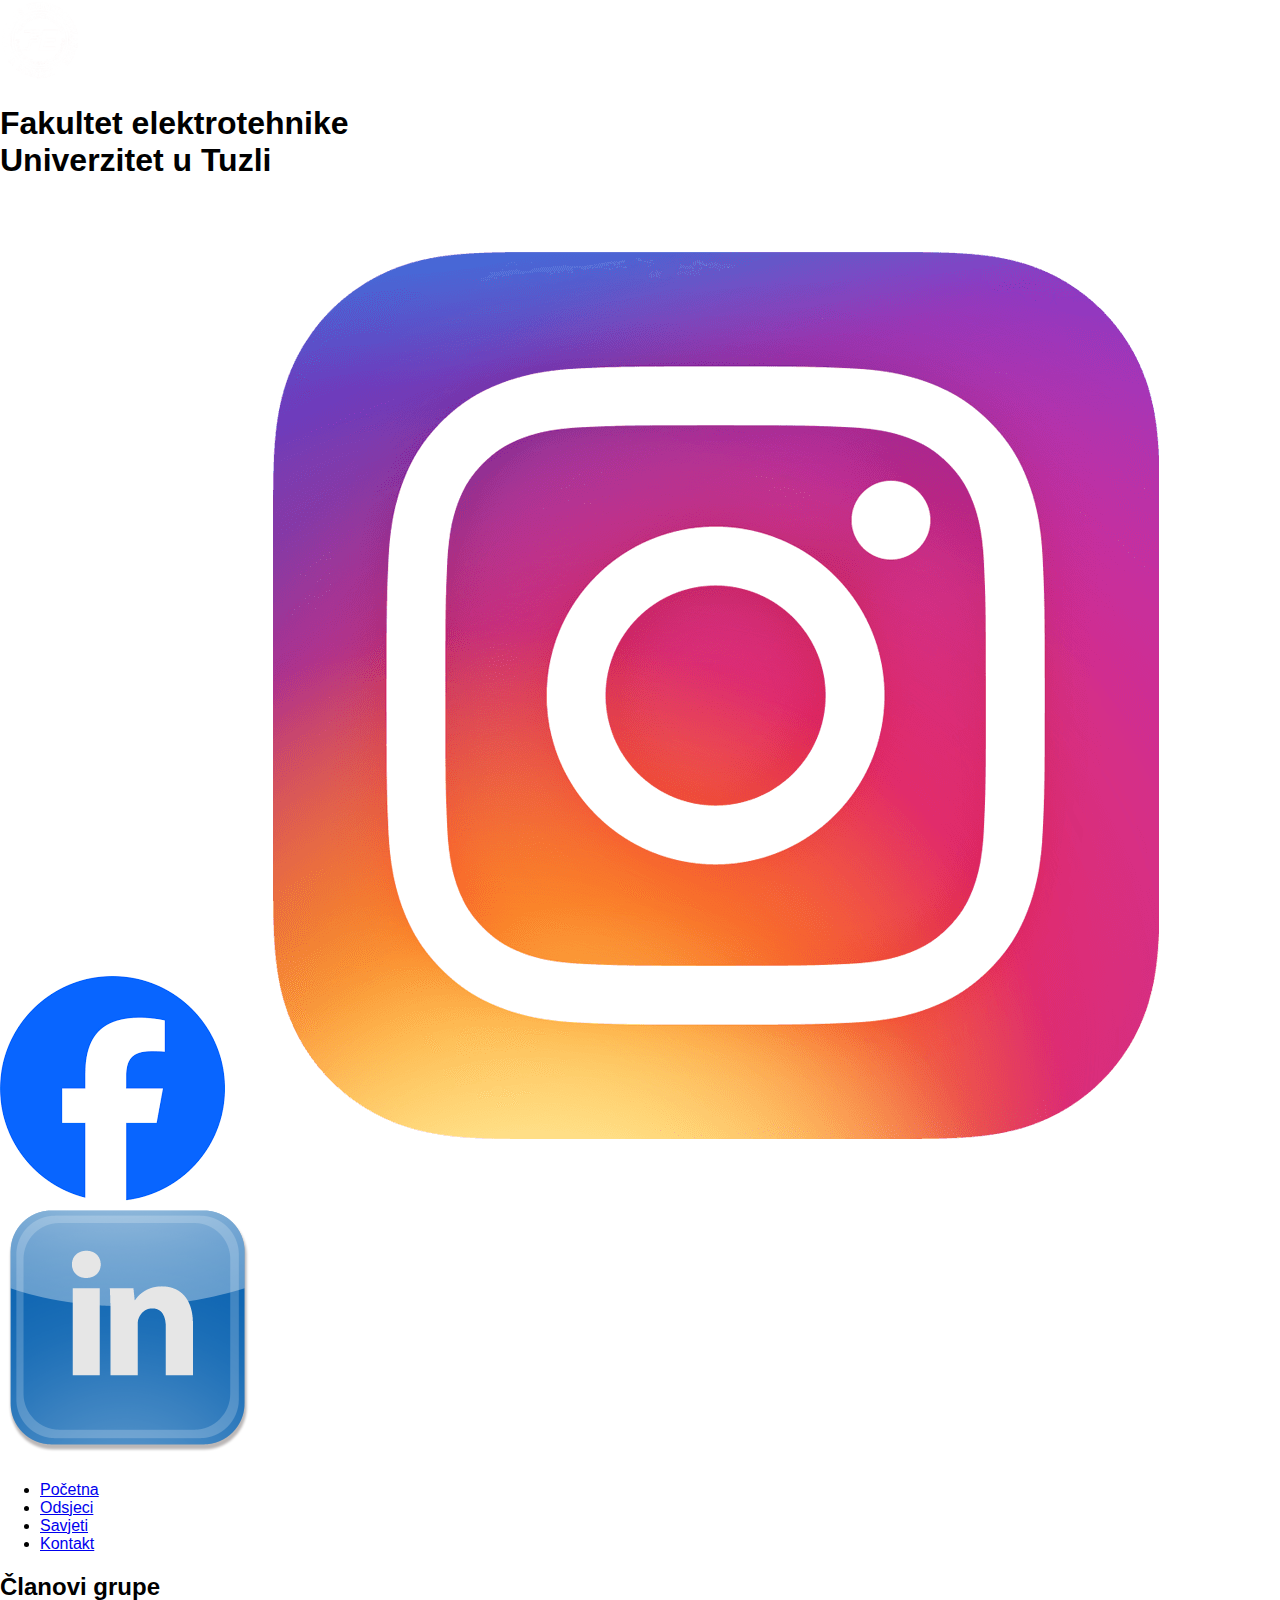
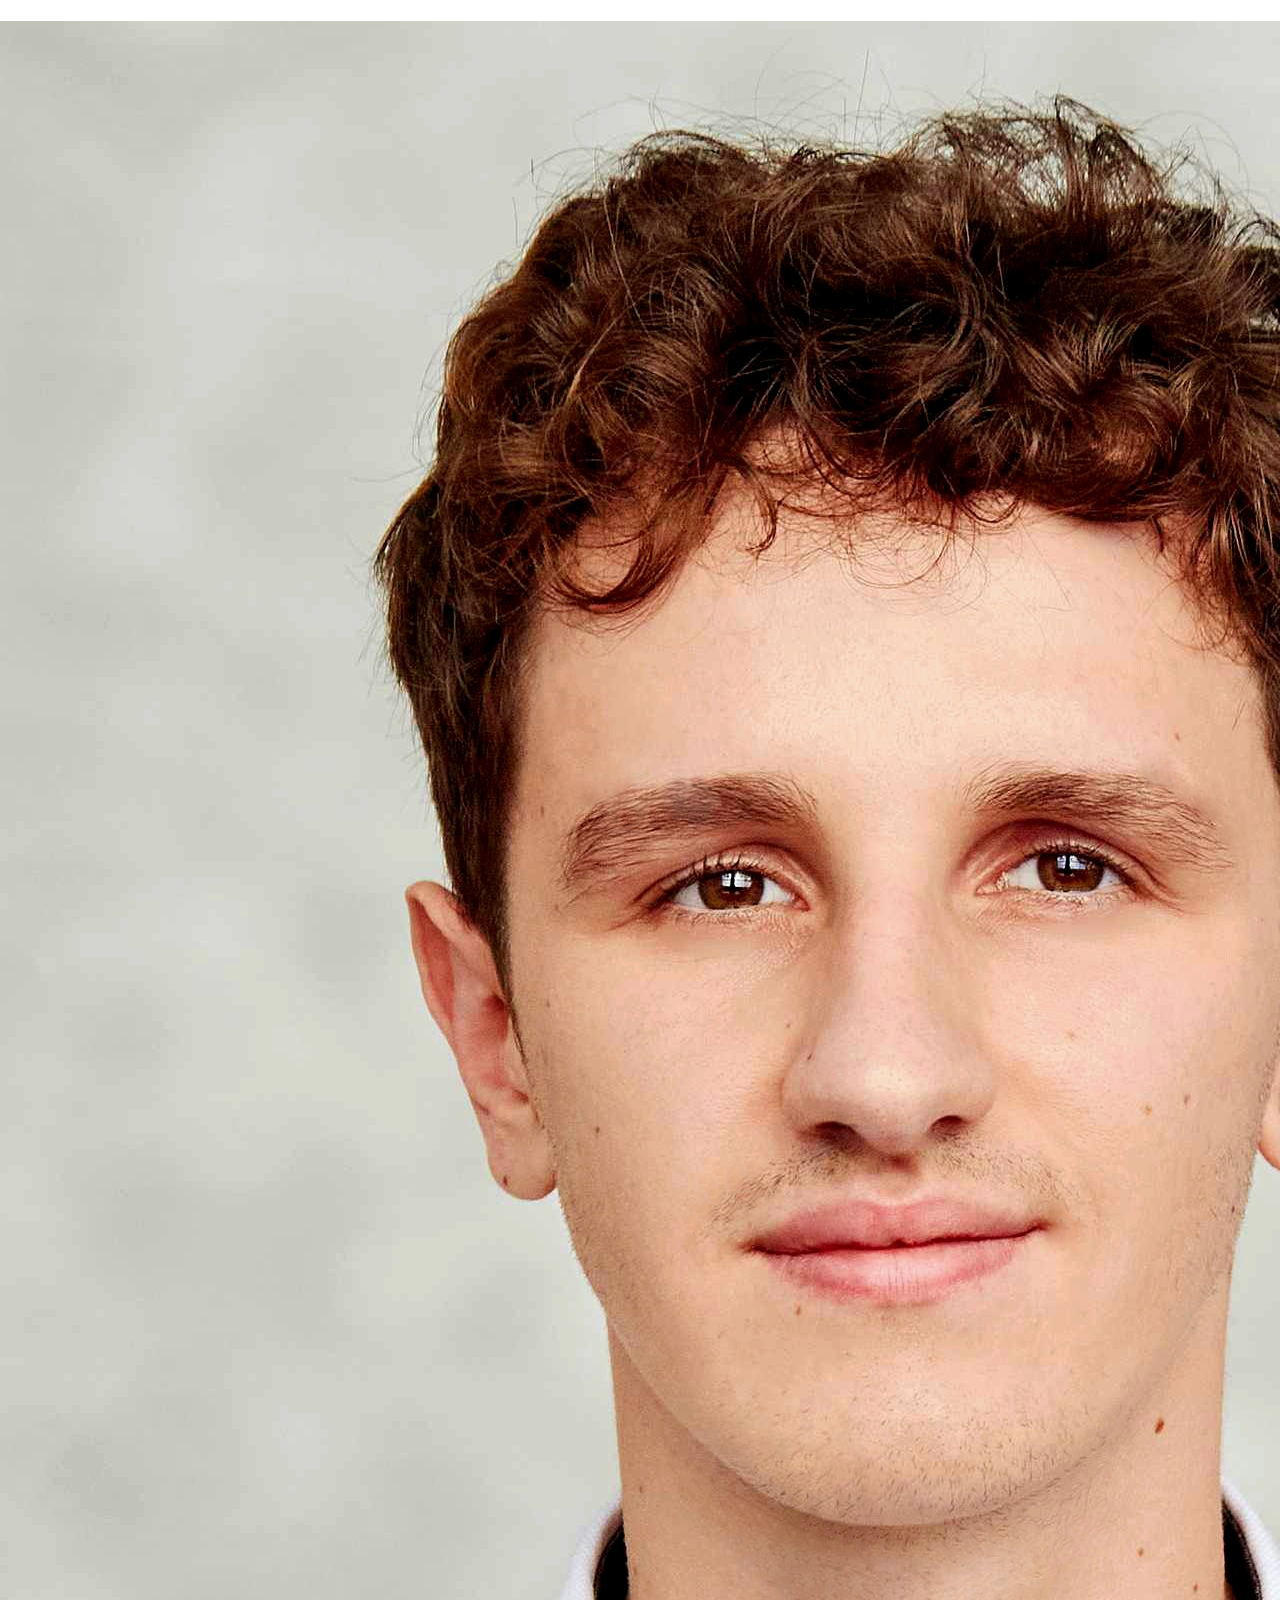
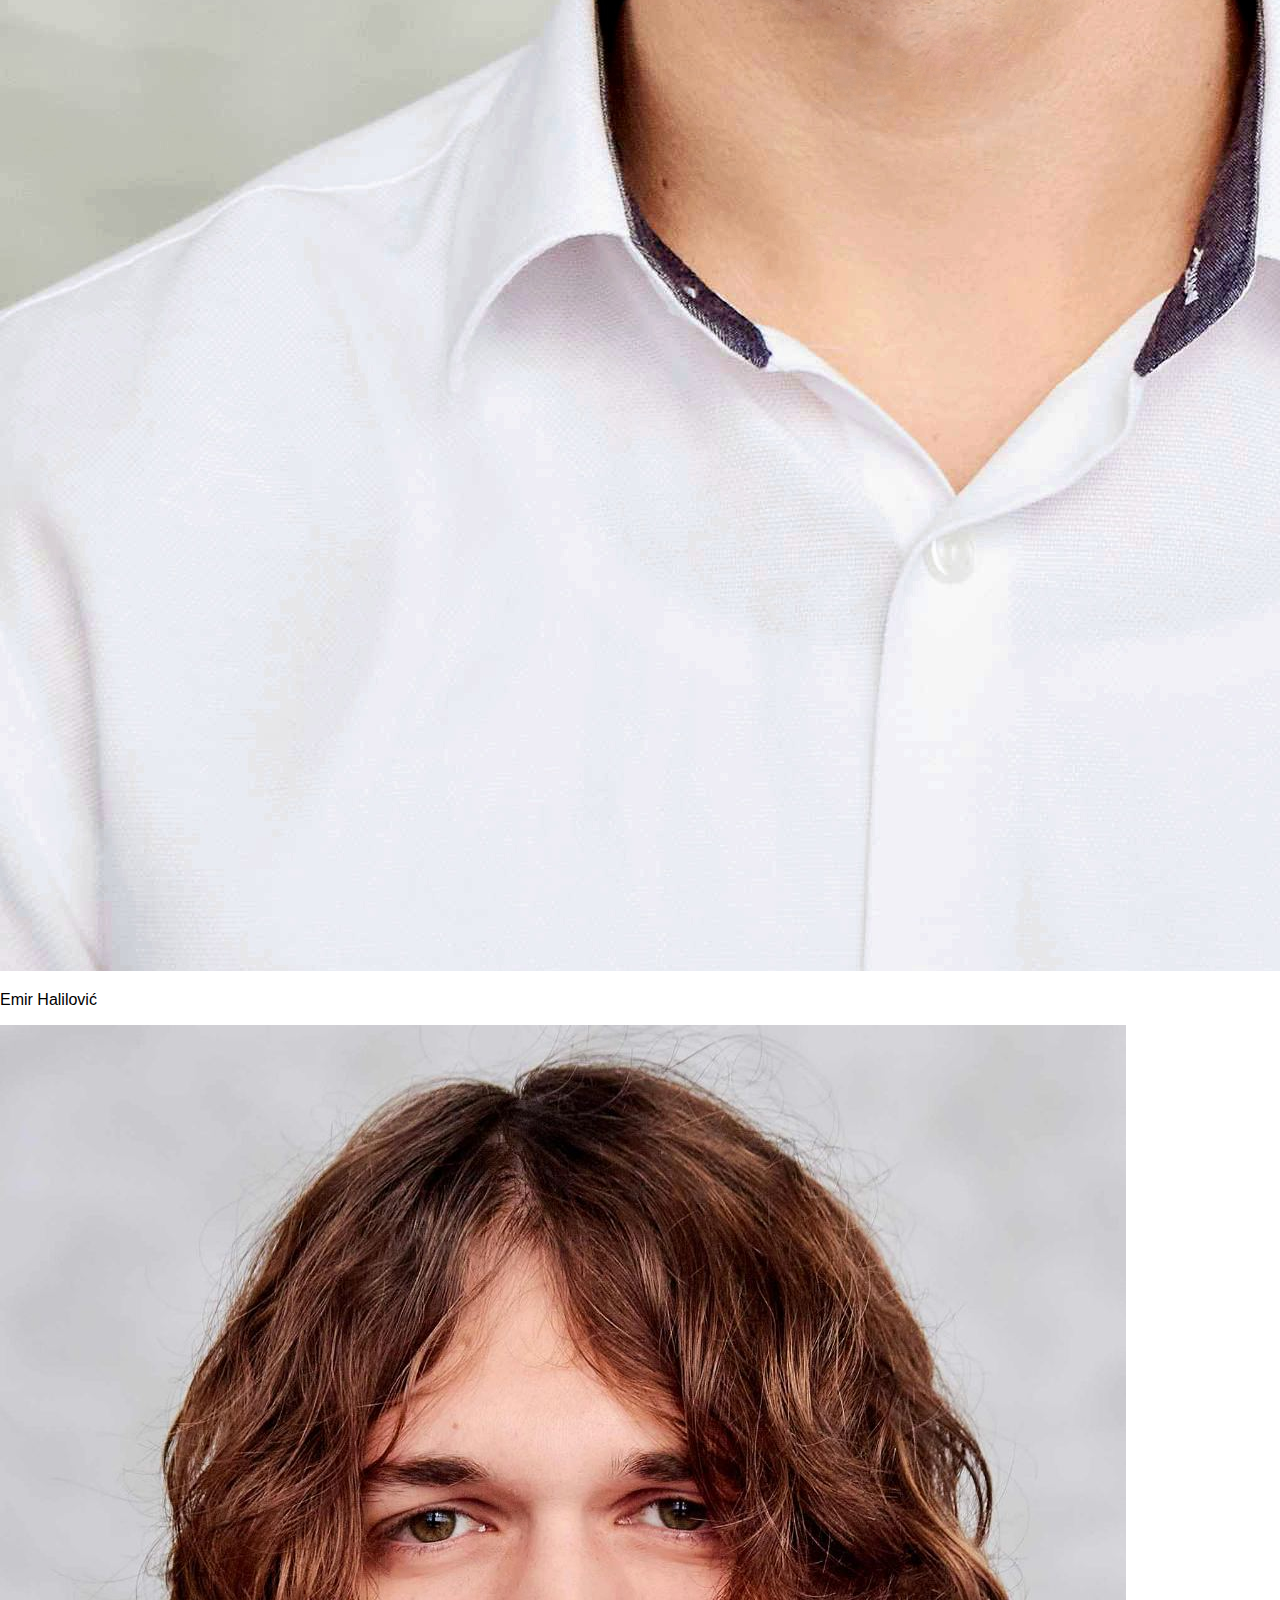
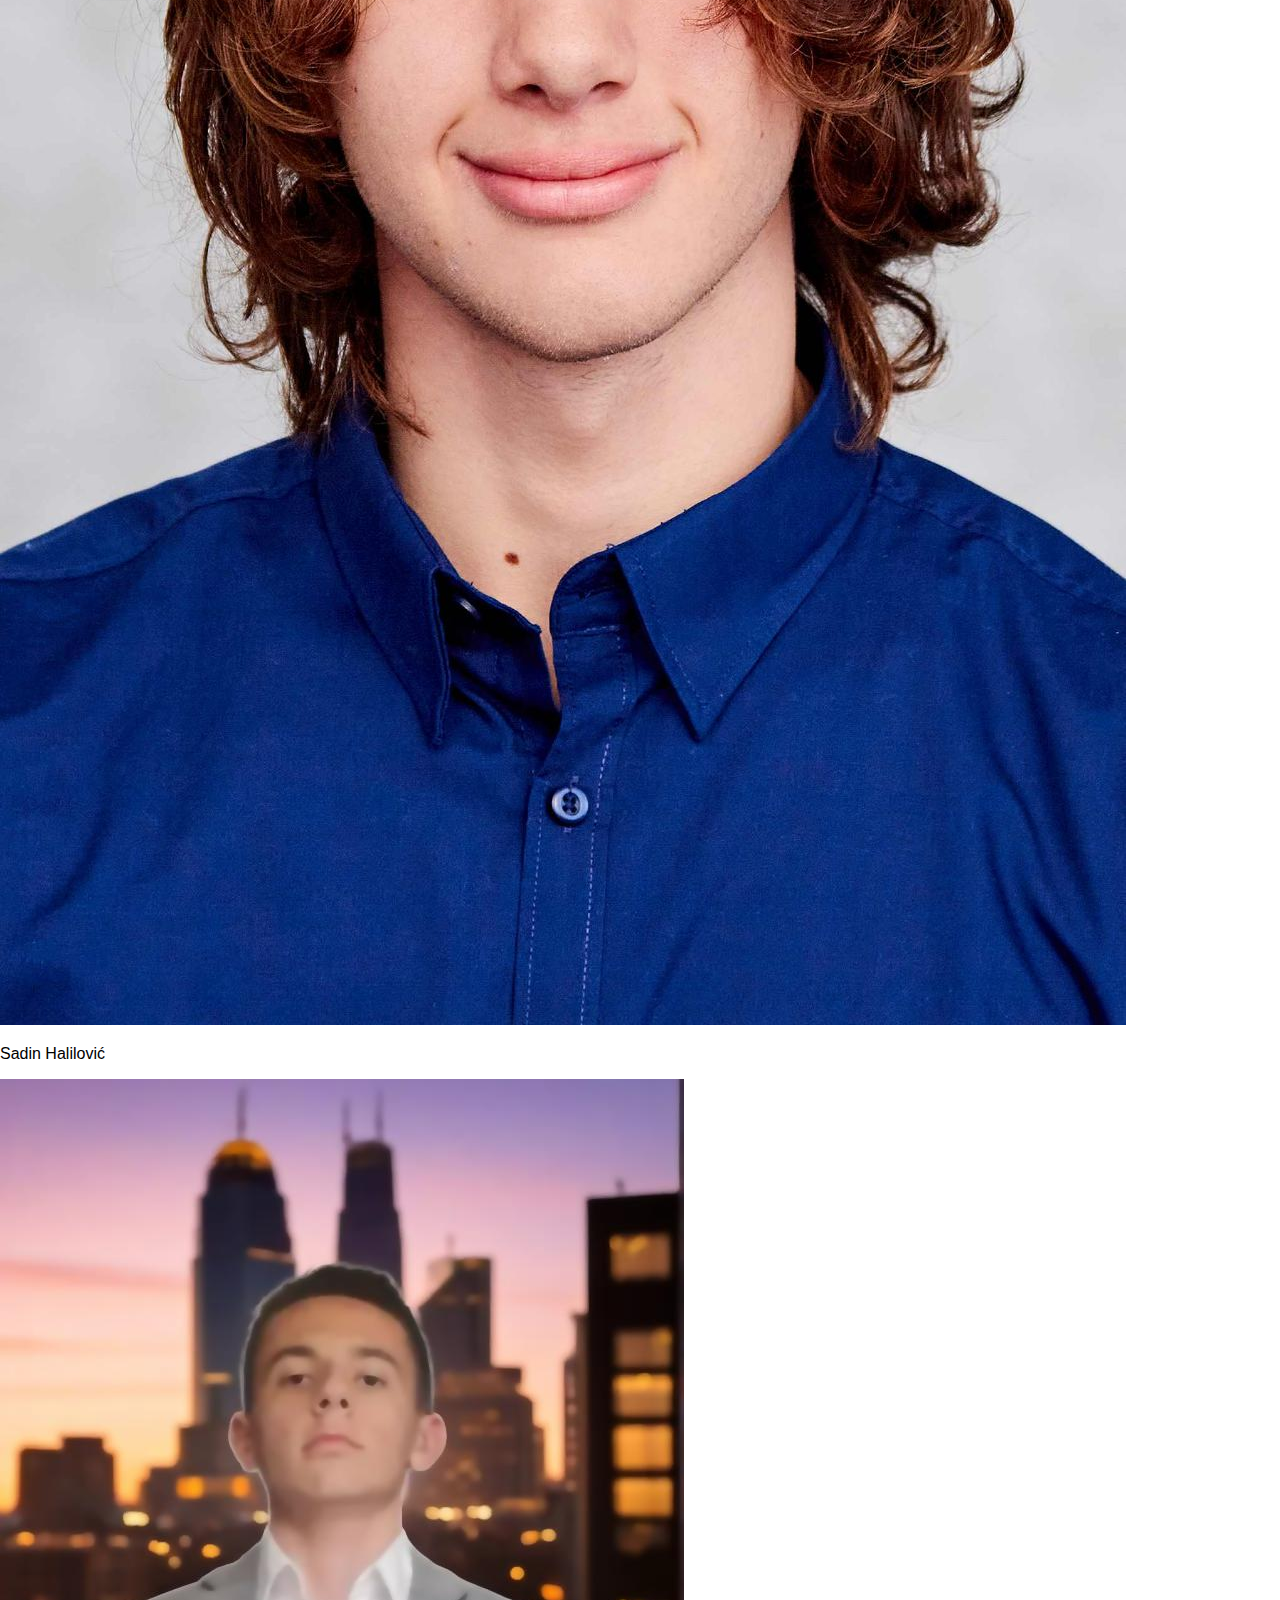
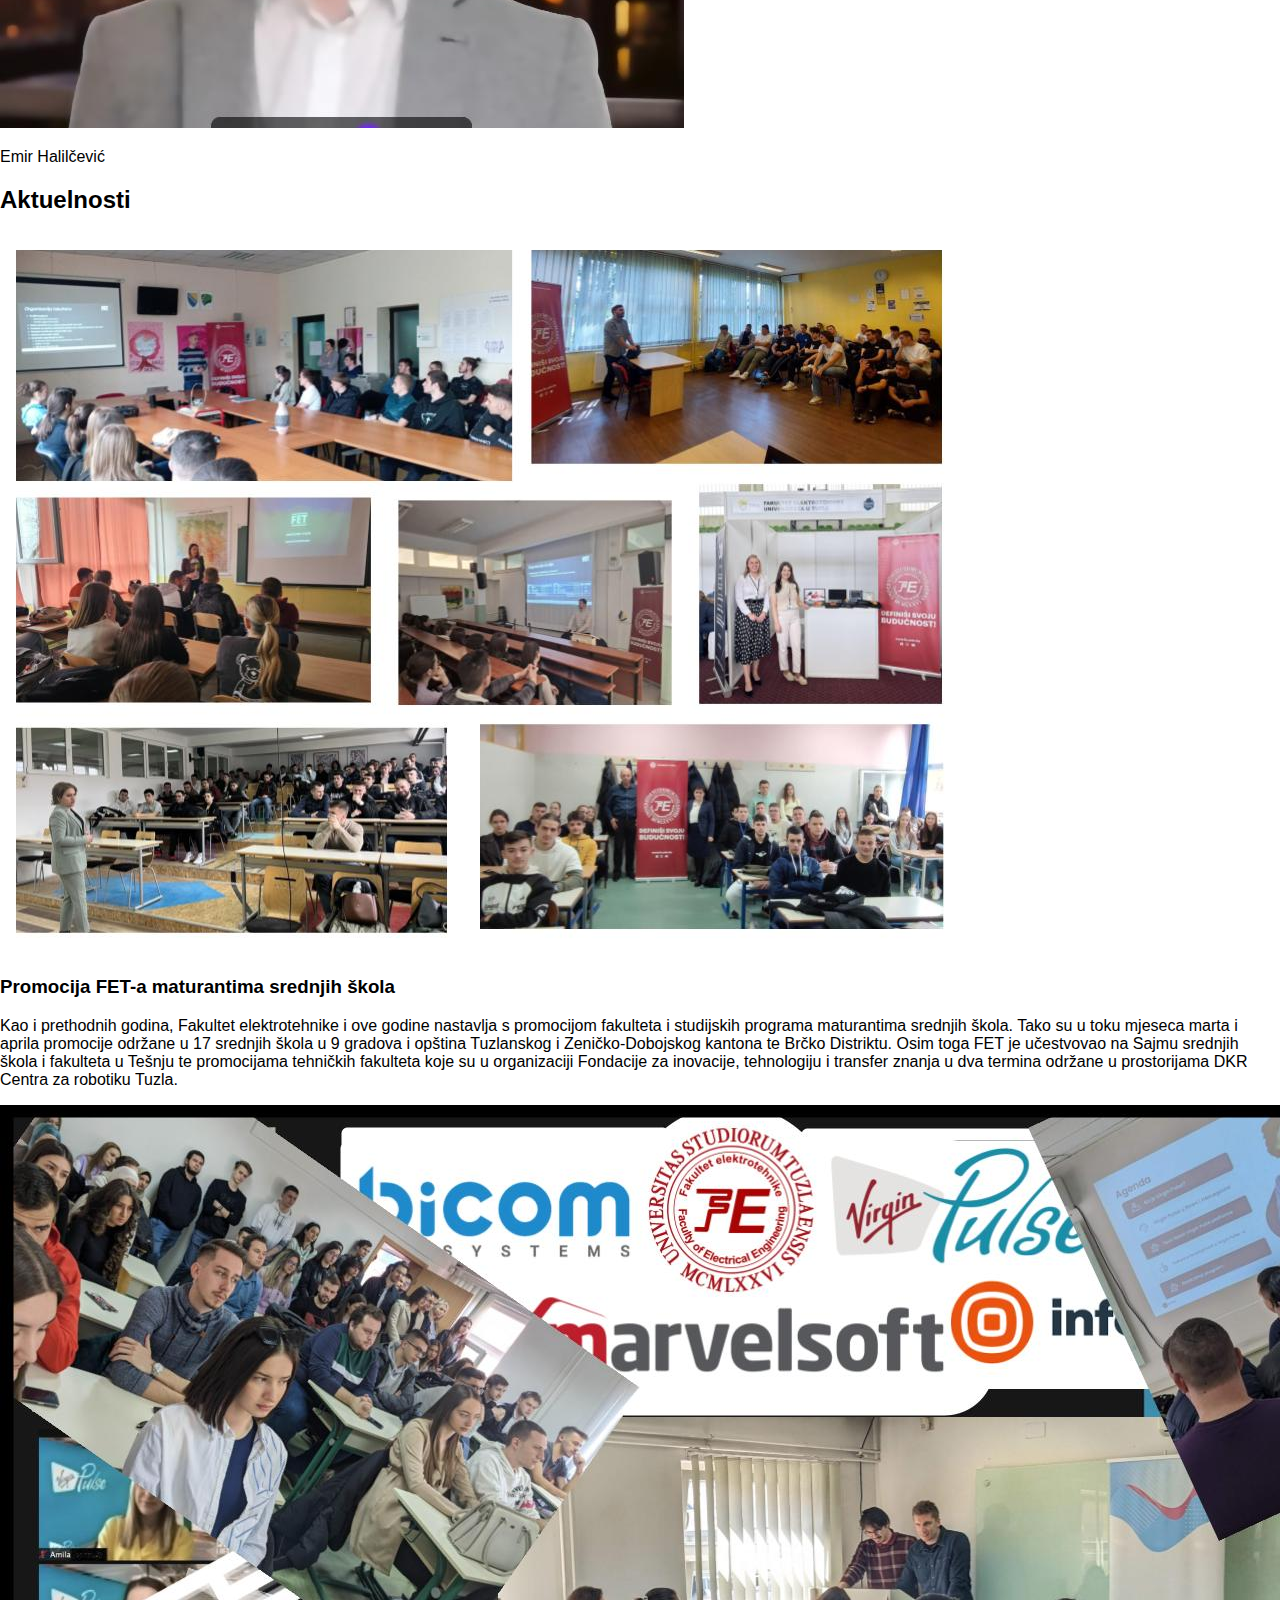
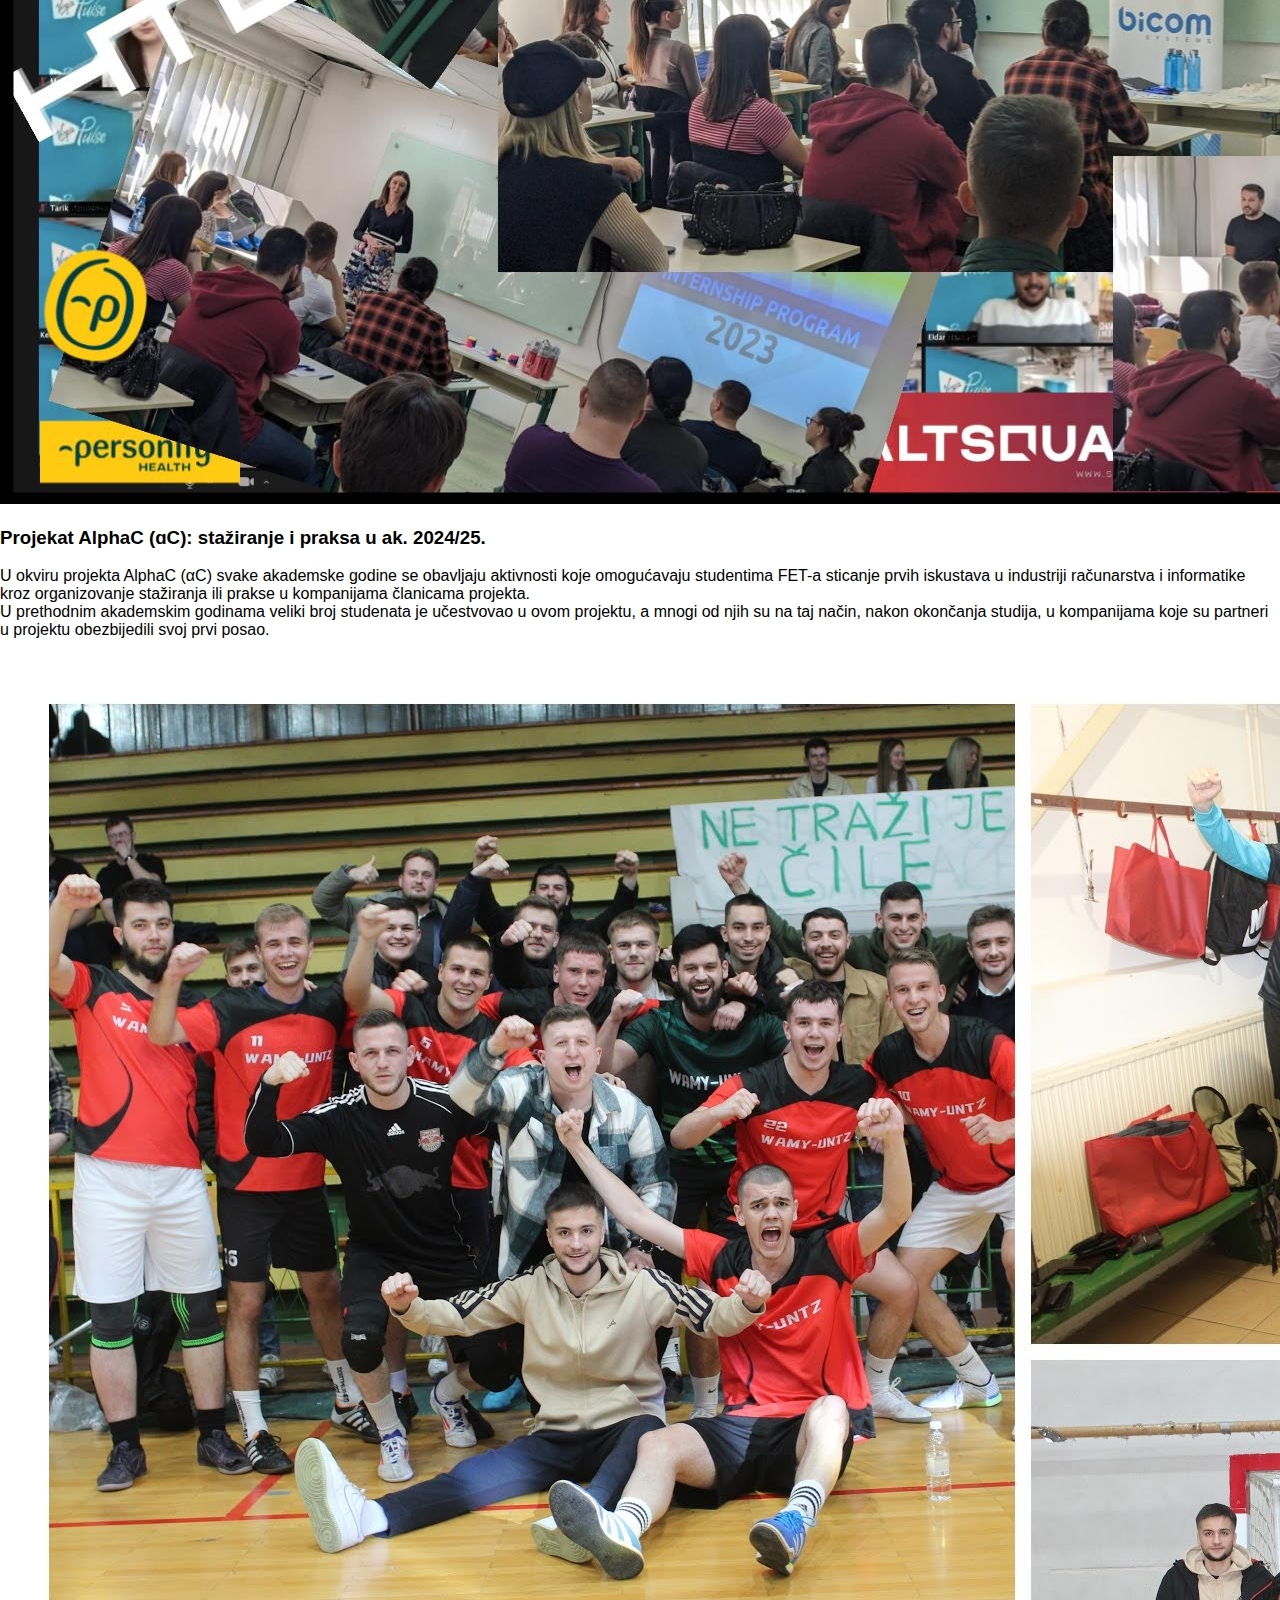
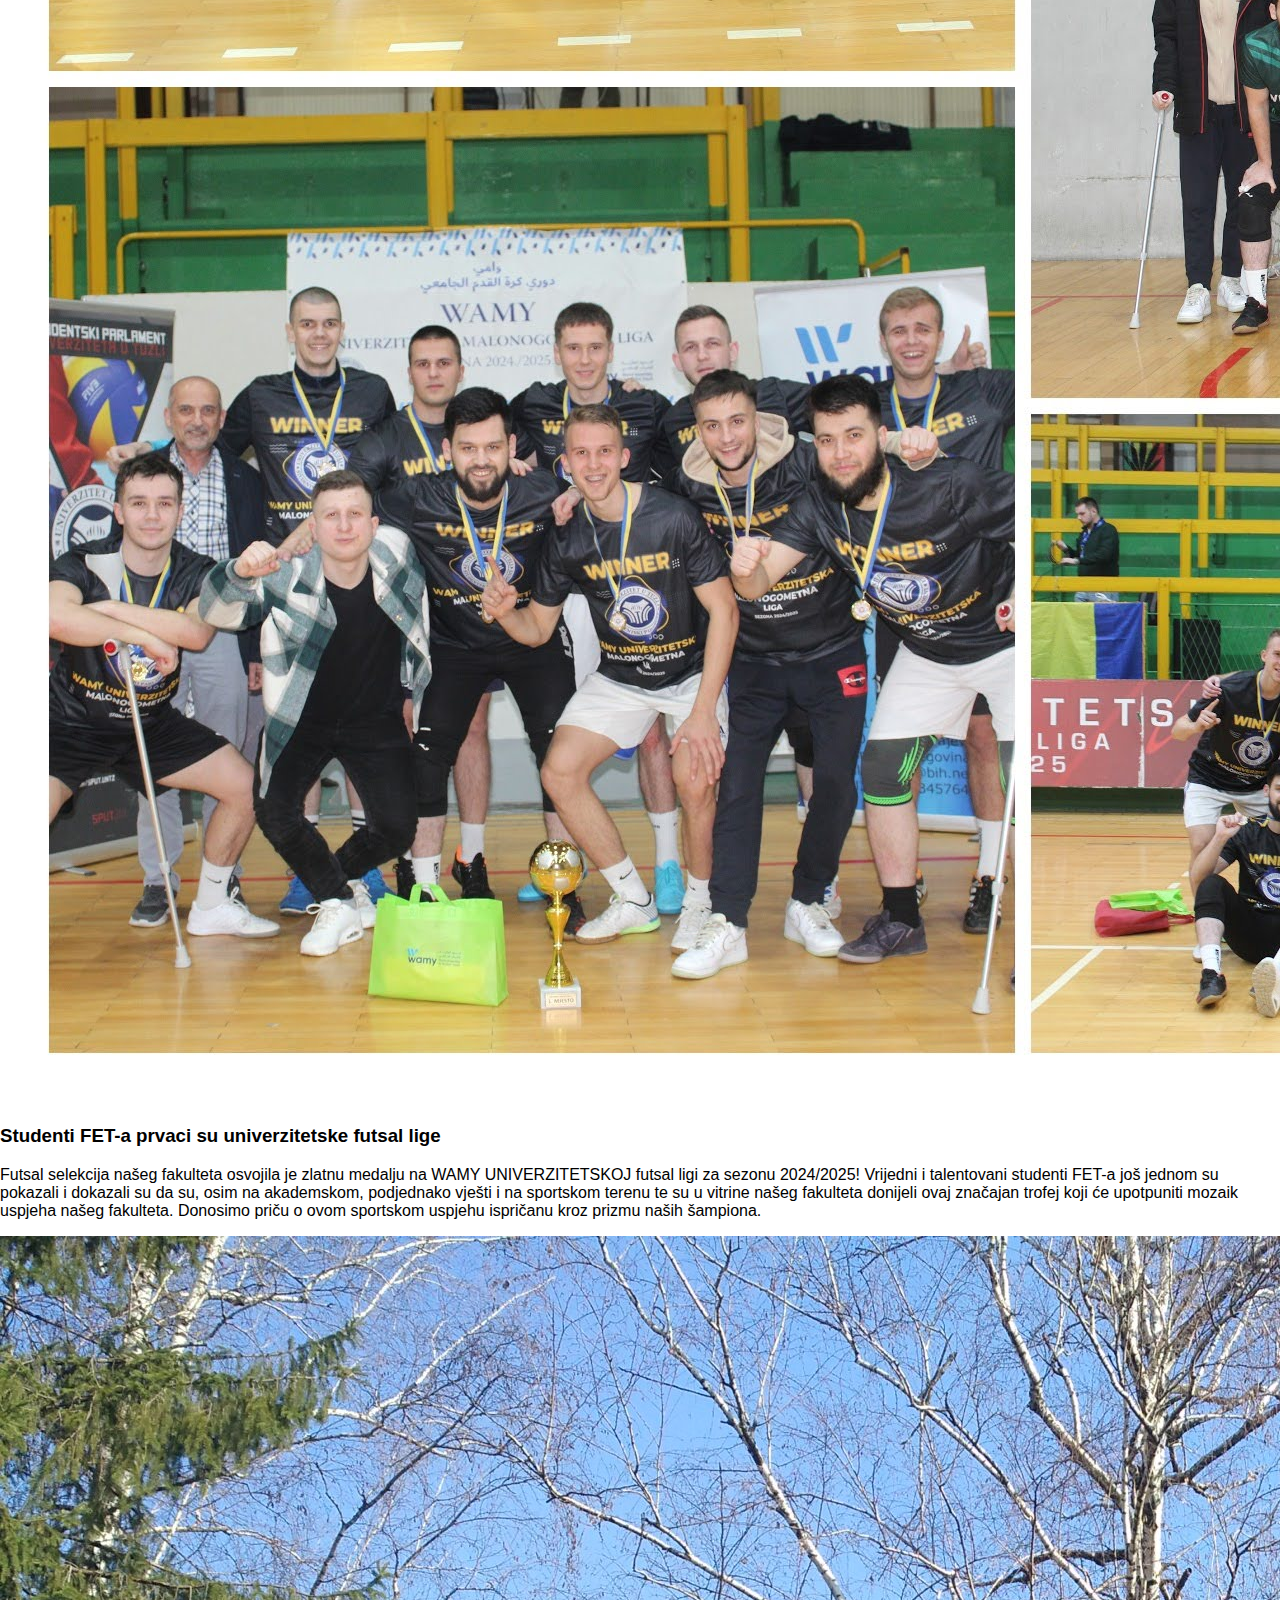
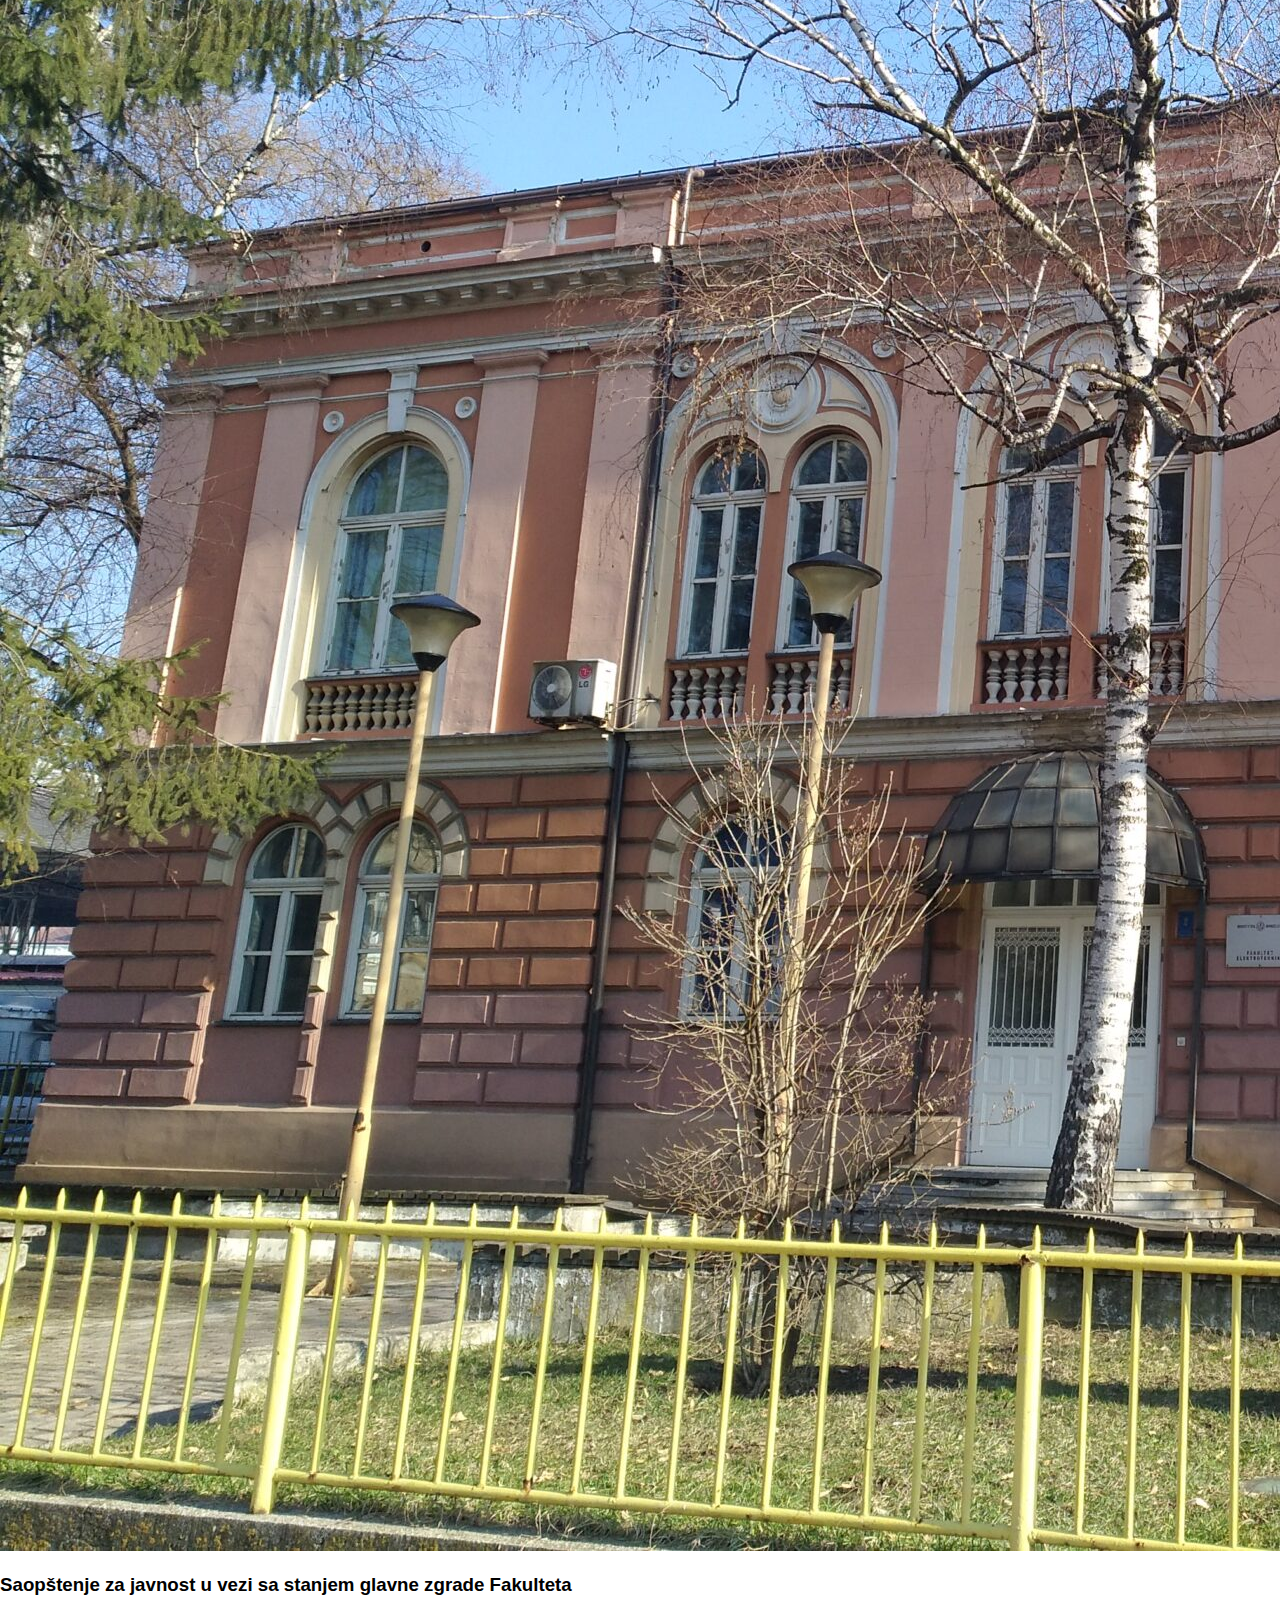
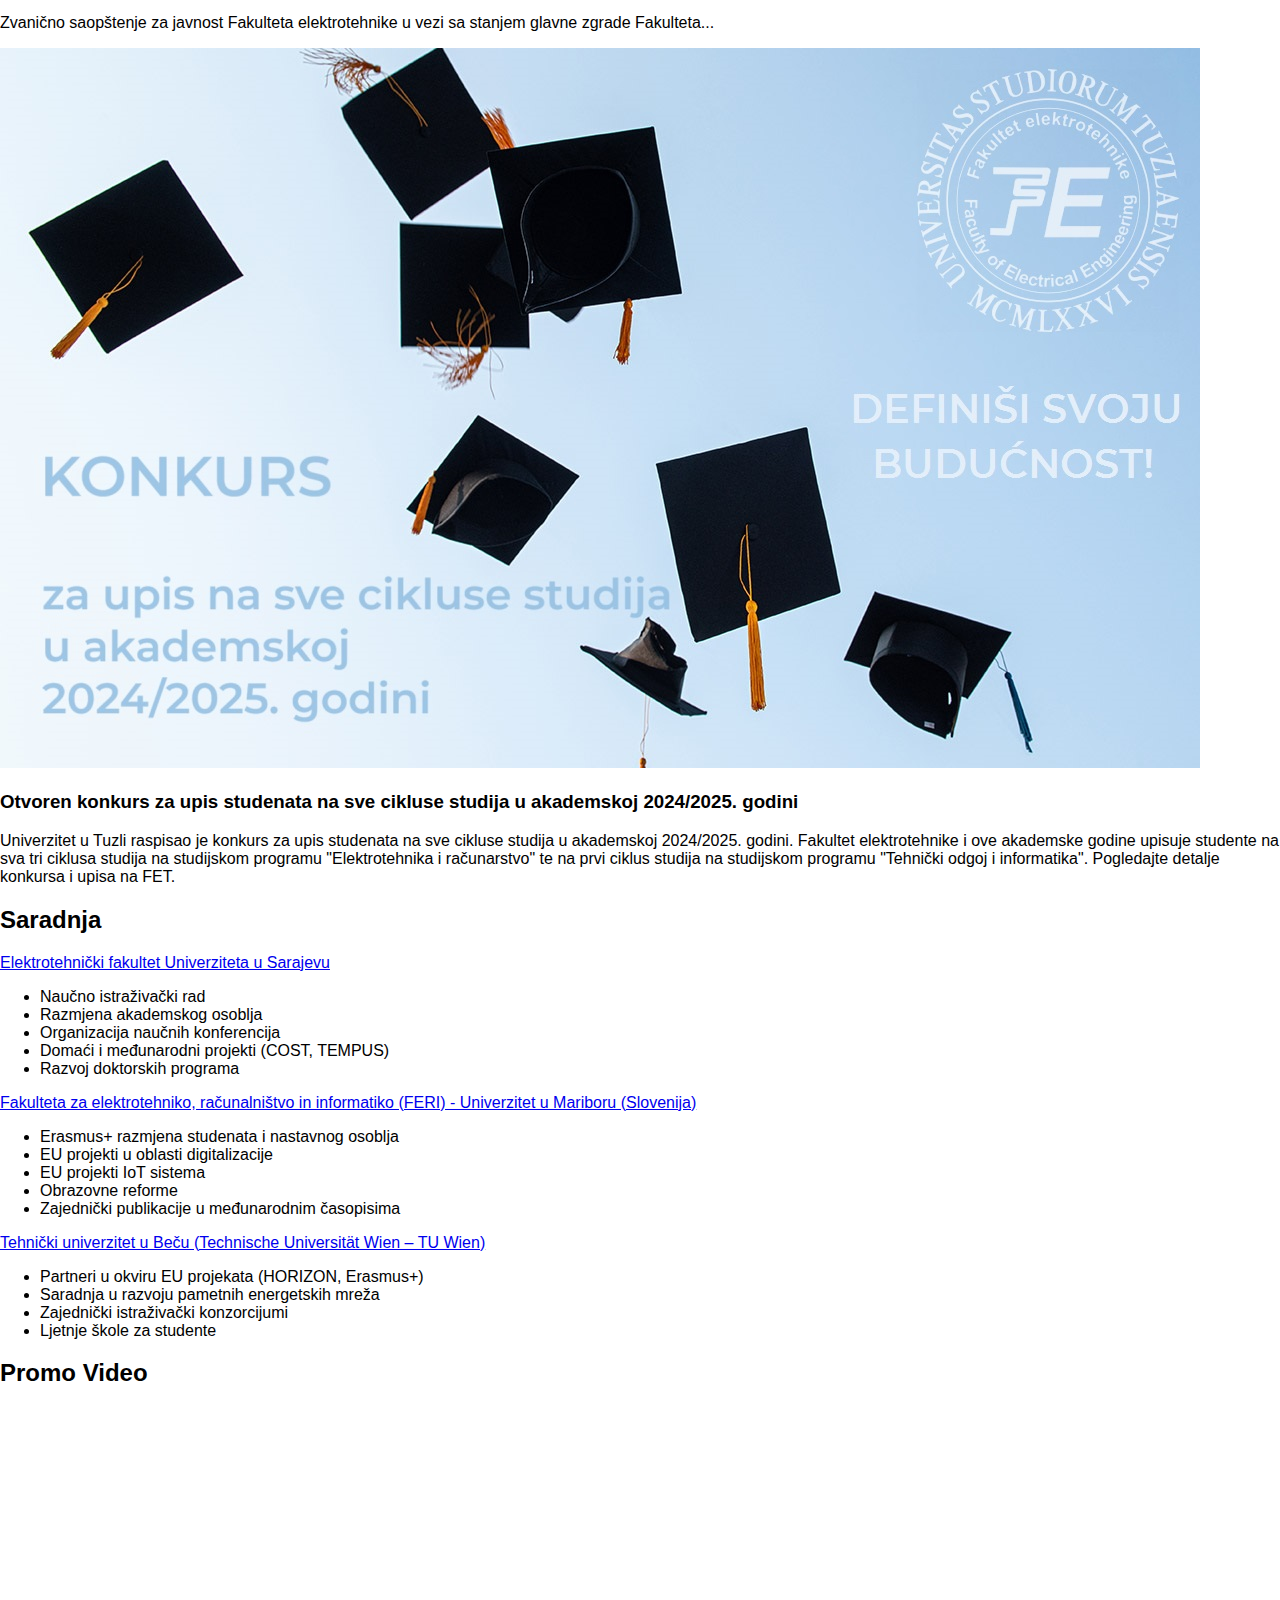
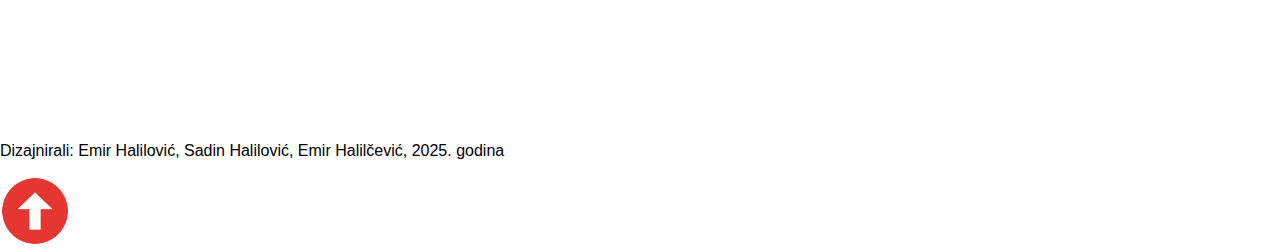
<file: index.html>
<!DOCTYPE html>
<html lang="bs">

<head>
    <meta charset="UTF-8">
    <meta name="viewport" content="width=device-width, initial-scale=1.0">
    <title>Fakultet Elektrotehnike Univerziteta u Tuzli</title>
    <link rel="stylesheet" href="tptpstil.css">
    <link rel="stylesheet" href="https://fonts.googleapis.com/css?family=Poppins">
    <link rel="icon" type="image/x-icon" href="images/icons/favicon.ico">
</head>

<body>

    <header>
        <div class="header-content">
            <div class="logo-title">
                <img src="images/fet_logo_white.png" , height="80px">
                <h1 class="institution-title">Fakultet elektrotehnike<br>Univerzitet u Tuzli</h1>
            </div>
            <div class="social-links">
                <a href="https://www.facebook.com/FETuzla/?locale=hr_HR" target="_blank"><img src="images/facebook.png"
                        alt="Facebook"></a>
                <a href="https://www.instagram.com/fetuzla/" target="_blank"><img src="images/instagram.png"
                        alt="Instagram"></a>
                <a href="https://www.linkedin.com/company/university-of-tuzla/?originalSubdomain=ba"
                    target="_blank"><img src="images/linkedin.png" alt="LinkedIn"></a>
            </div>
        </div>
        <nav>
            <ul>
                <li><a href="index.html">Početna</a></li>
                <li><a href="odsjeki.html">Odsjeci</a></li>
                <li><a href="savjeti.html">Savjeti</a></li>
                <li><a href="savjeti.html#contact-form">Kontakt</a></li>
            </ul>
        </nav>
    </header>

    <div class="container">
        <aside class="left-sidebar">
            <div class="group-members">
                <h2>Članovi grupe</h2>
                <div class="member">
                    <img src="images/emir_halilovic.jpg" alt="Član 1">
                    <p>Emir Halilović</p>
                </div>
                <div class="member">
                    <img src="images/sadin_halilovic.jpg" alt="Član 2">
                    <p>Sadin Halilović</p>
                </div>
                <div class="member">
                    <img src="images/emir_halilcevic.jpg" alt="Član 3">
                    <p>Emir Halilčević</p>
                </div>
            </div>
        </aside>

        <main class="main-content">
            <section class="news">
                <h2>Aktuelnosti</h2>
                <div class="news-item">
                    <img class="news-image" src="images/news/news1.jpg" alt="Vijest 1">
                    <h3>Promocija FET-a maturantima srednjih škola</h3>
                    <p>
                        Kao i prethodnih godina, Fakultet elektrotehnike i ove godine nastavlja s promocijom fakulteta i
                        studijskih programa
                        maturantima srednjih škola. Tako su u toku mjeseca marta i aprila promocije održane u 17
                        srednjih škola u 9 gradova i
                        opština Tuzlanskog i Zeničko-Dobojskog kantona te Brčko Distriktu. Osim toga FET je učestvovao
                        na Sajmu srednjih škola i
                        fakulteta u Tešnju te promocijama tehničkih fakulteta koje su u organizaciji Fondacije za
                        inovacije, tehnologiju i
                        transfer znanja u dva termina održane u prostorijama DKR Centra za robotiku Tuzla.
                    </p>
                </div>
                <div class="news-item">
                    <img src="images/news/news2.jpg" alt="Vijest 2">
                    <h3>Projekat AlphaC (ɑC): stažiranje i praksa u ak. 2024/25.</h3>
                    <p>
                        U okviru projekta AlphaC (αC) svake akademske godine se obavljaju aktivnosti koje omogućavaju
                        studentima FET-a sticanje
                        prvih iskustava u industriji računarstva i informatike kroz organizovanje stažiranja ili prakse
                        u kompanijama članicama
                        projekta.
                        <br>
                        U prethodnim akademskim godinama veliki broj studenata je učestvovao u ovom projektu, a mnogi od
                        njih su na taj način,
                        nakon okončanja studija, u kompanijama koje su partneri u projektu obezbijedili svoj prvi posao.
                    </p>
                </div>
                <div class="news-item">
                    <img src="images/news/news3.jpg" alt="Vijest 3">
                    <h3>Studenti FET-a prvaci su univerzitetske futsal lige</h3>
                    <p>
                        Futsal selekcija našeg fakulteta osvojila je zlatnu medalju na WAMY UNIVERZITETSKOJ futsal ligi
                        za sezonu 2024/2025!
                        Vrijedni i talentovani studenti FET-a još jednom su pokazali i dokazali su da su, osim na
                        akademskom, podjednako vješti
                        i na sportskom terenu te su u vitrine našeg fakulteta donijeli ovaj značajan trofej koji će
                        upotpuniti mozaik uspjeha
                        našeg fakulteta. Donosimo priču o ovom sportskom uspjehu ispričanu kroz prizmu naših šampiona.
                    </p>
                </div>
                <div class="news-item">
                    <img src="images/news/news4.jpg" alt="Vijest 4">
                    <h3>Saopštenje za javnost u vezi sa stanjem glavne zgrade Fakulteta</h3>
                    <p>Zvanično saopštenje za javnost Fakulteta elektrotehnike u vezi sa stanjem glavne zgrade
                        Fakulteta...</p>
                </div>
                <div class="news-item">
                    <img src="images/news/news5.jpg" alt="Vijest 5">
                    <h3>Otvoren konkurs za upis studenata na sve cikluse studija u akademskoj 2024/2025. godini</h3>
                    <p>
                        Univerzitet u Tuzli raspisao je konkurs za upis studenata na sve cikluse studija u akademskoj
                        2024/2025. godini.
                        Fakultet elektrotehnike i ove akademske godine upisuje studente na sva tri ciklusa studija na
                        studijskom programu
                        "Elektrotehnika i računarstvo" te na prvi ciklus studija na studijskom programu "Tehnički odgoj
                        i informatika".
                        Pogledajte detalje konkursa i upisa na FET.
                    </p>
                </div>
            </section>
        </main>

        <aside class="right-sidebar">
            <div class="institutions">
                <h2>Saradnja</h2>
                <div class="institution">
                    <a href="https://www.etf.unsa.ba/" target="_blank">Elektrotehnički fakultet Univerziteta u
                        Sarajevu</a>
                    <ul>
                        <li>Naučno istraživački rad</li>
                        <li>Razmjena akademskog osoblja</li>
                        <li>Organizacija naučnih konferencija</li>
                        <li>Domaći i međunarodni projekti (COST, TEMPUS)</li>
                        <li>Razvoj doktorskih programa</li>
                    </ul>
                </div>
                <div class="institution">
                    <a href="https://feri.um.si/" target="_blank">Fakulteta za elektrotehniko, računalništvo in
                        informatiko (FERI) - Univerzitet u Mariboru (Slovenija)</a>
                    <ul>
                        <li>Erasmus+ razmjena studenata i nastavnog osoblja</li>
                        <li>EU projekti u oblasti digitalizacije</li>
                        <li>EU projekti IoT sistema</li>
                        <li>Obrazovne reforme</li>
                        <li>Zajednički publikacije u međunarodnim časopisima</li>
                    </ul>
                </div>
                <div class="institution">
                    <a href="https://www.tuwien.at/" target="_blank">Tehnički univerzitet u Beču (Technische Universität
                        Wien – TU Wien)</a>
                    <ul>
                        <li>Partneri u okviru EU projekata (HORIZON, Erasmus+)</li>
                        <li>Saradnja u razvoju pametnih energetskih mreža</li>
                        <li>Zajednički istraživački konzorcijumi</li>
                        <li>Ljetnje škole za studente</li>
                    </ul>
                </div>
            </div>
            <div class="youtube-video">
                <h2>Promo Video</h2>
                <iframe class="promo-video" width="100%" height="315"
                    src="https://www.youtube.com/embed/p17B3fyiTio?si=l4uPWY_8DPVtG9av" frameborder="0"
                    allowfullscreen></iframe>
            </div>
        </aside>
    </div>

    <footer>
        <p>Dizajnirali: Emir Halilović, Sadin Halilović, Emir Halilčević, 2025. godina</p>
    </footer>

    <a href="#" id="scroll-to-top" title="Povratak na početak">
        <img src="images/icons/arrow-up.png" alt="scroll-to-top" width="70">
    </a>

    <script src="tptpobrazac.js"></script>

</body>

</html>
</file>
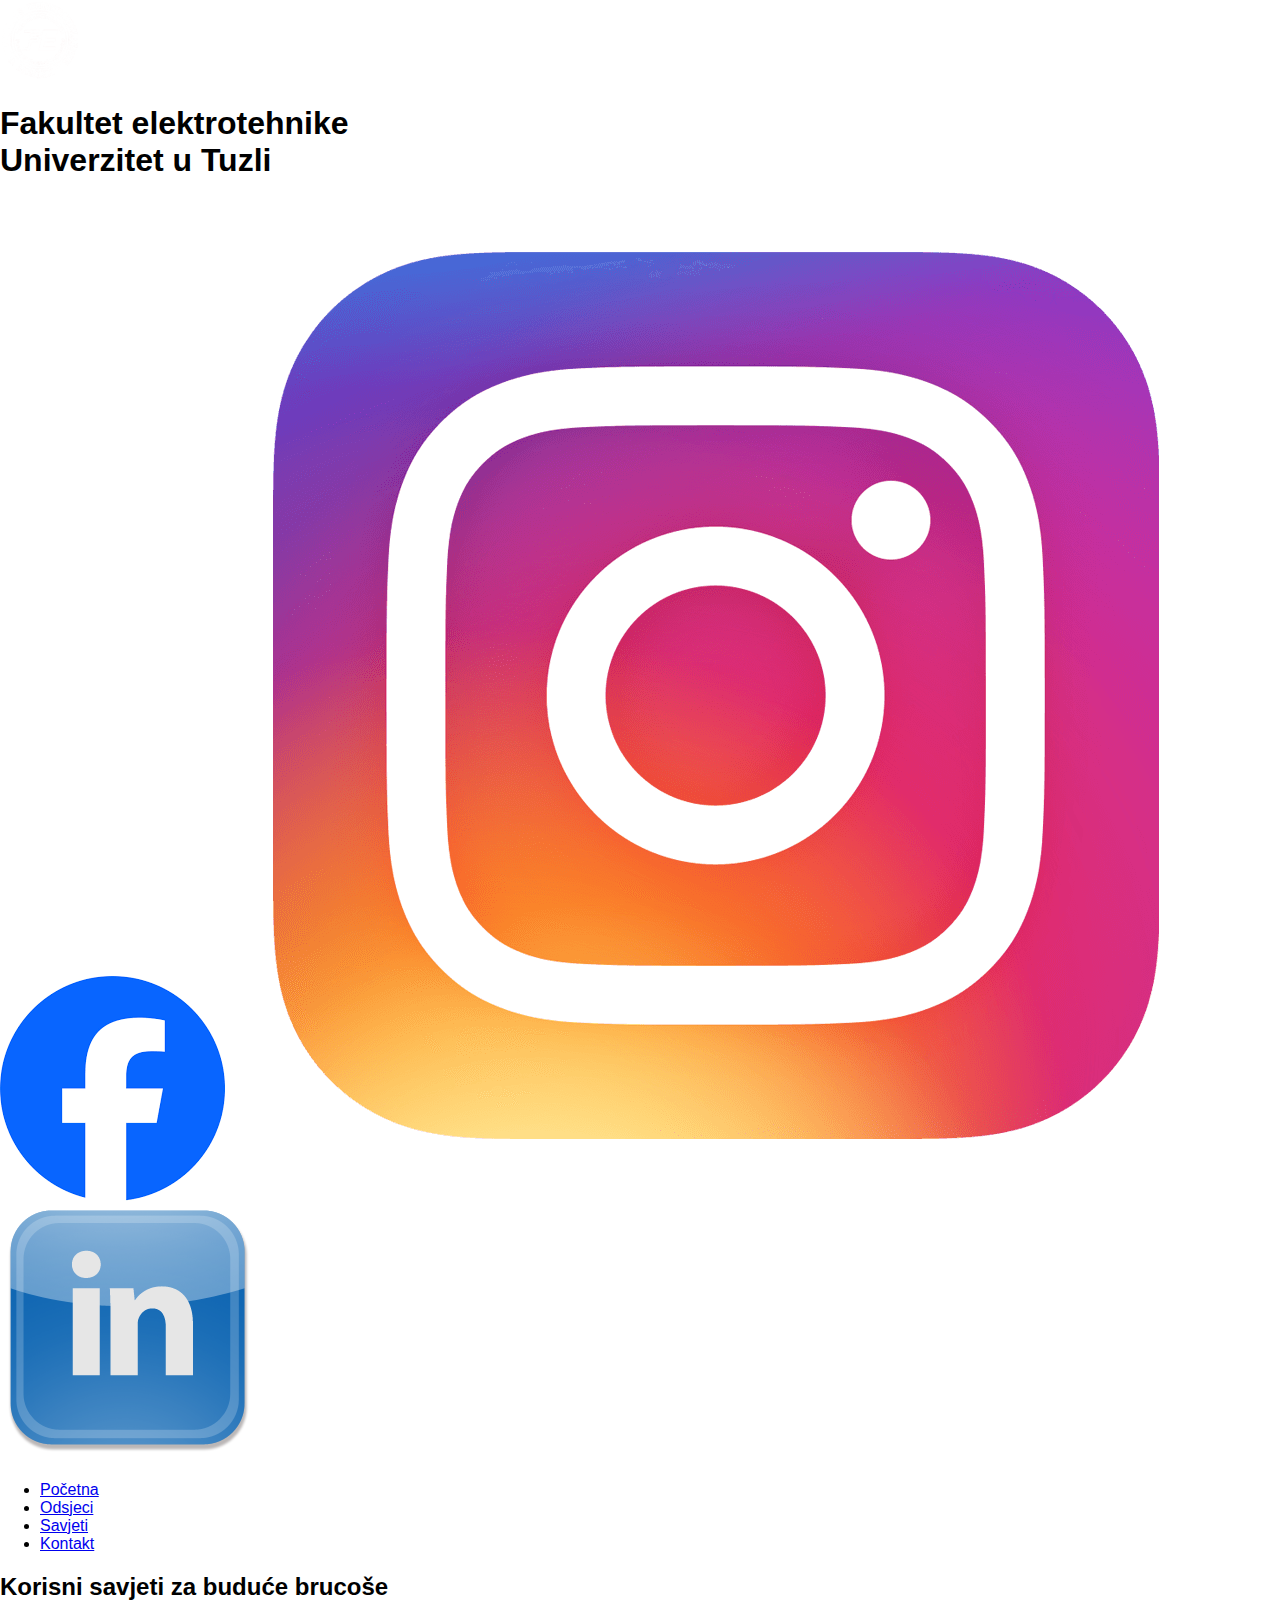
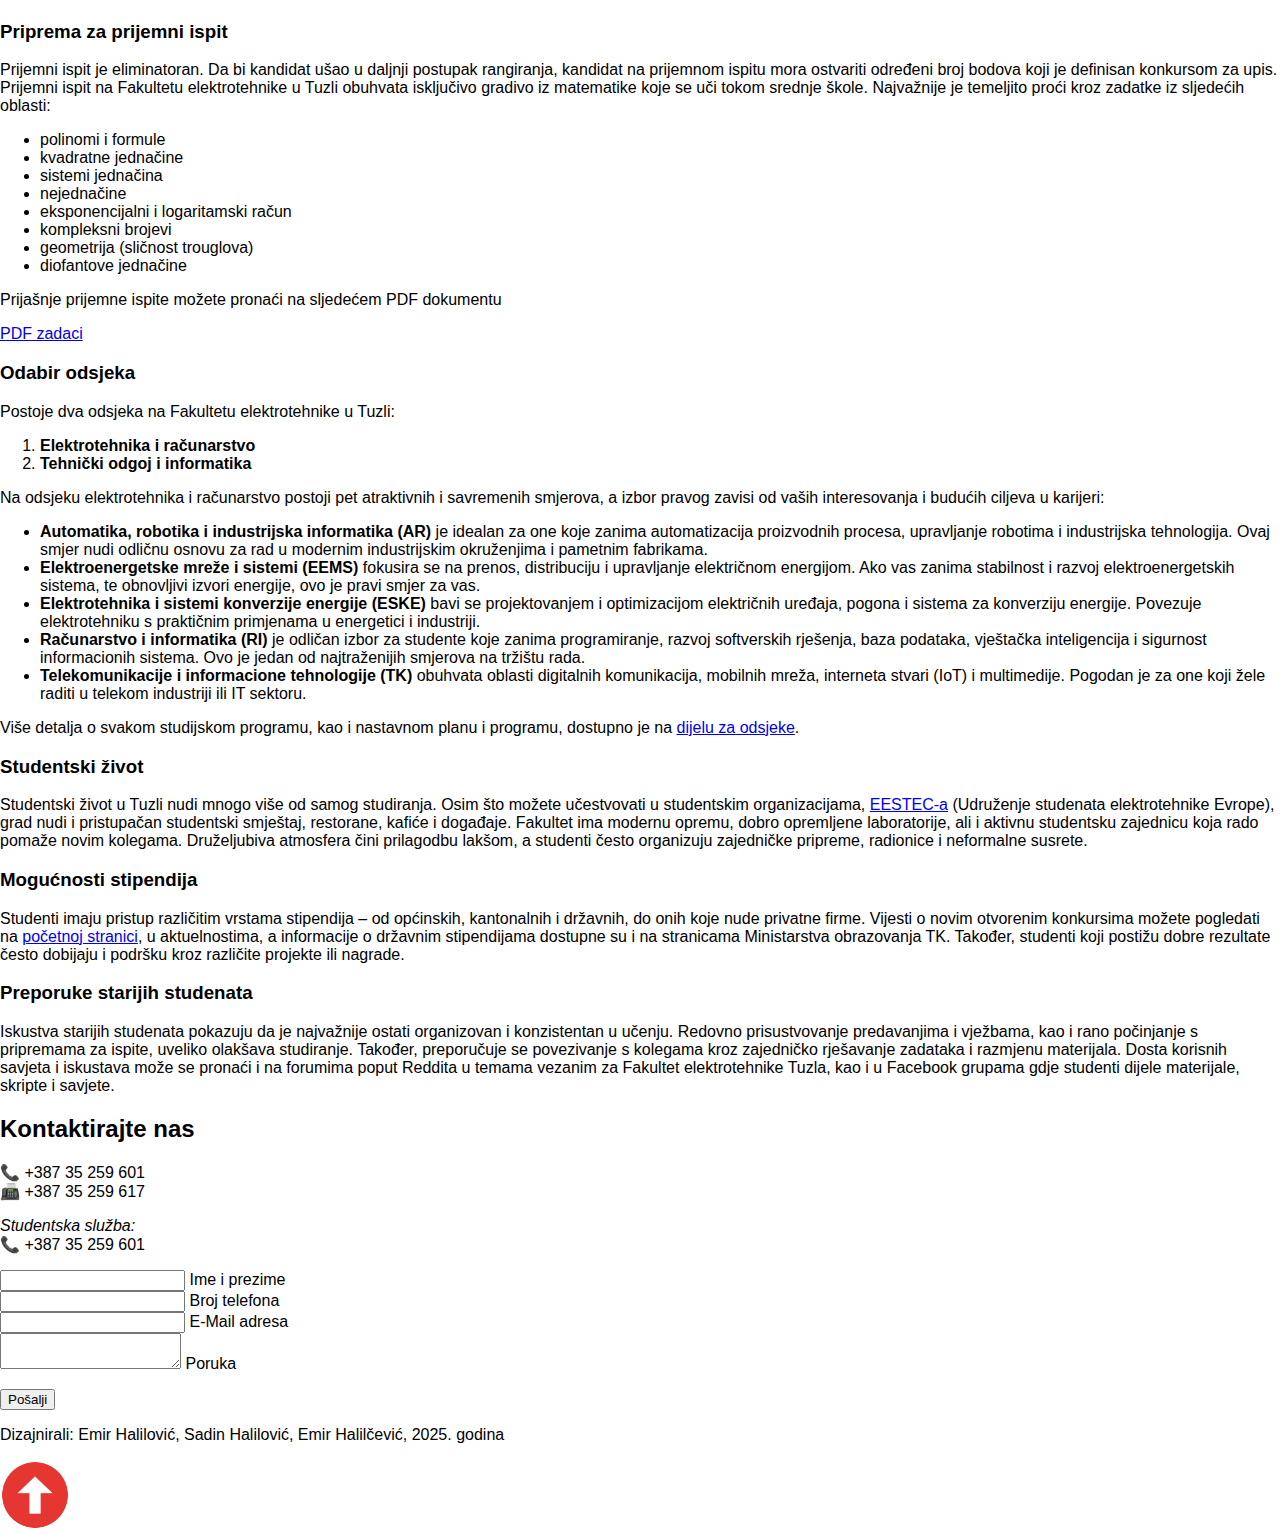
<file: savjeti.html>
<!DOCTYPE html>
<html lang="bs">

<head>
    <meta charset="UTF-8">
    <meta name="viewport" content="width=device-width, initial-scale=1.0">
    <title>FET - Savjeti za Brucoše</title>
    <link rel="stylesheet" href="tptpstil.css">
    <link rel="stylesheet" href="https://fonts.googleapis.com/css?family=Poppins">
    <link rel="icon" type="image/x-icon" href="images/icons/favicon.ico">
</head>

<body>

    <header>
        <div class="header-content">
            <div class="logo-title">
                <img src="images/fet_logo_white.png" , height="80px">
                <h1 class="institution-title">Fakultet elektrotehnike<br>Univerzitet u Tuzli</h1>
            </div>
            <div class="social-links">
                <a href="https://www.facebook.com/FETuzla/?locale=hr_HR" target="_blank"><img src="images/facebook.png"
                        alt="Facebook"></a>
                <a href="https://www.instagram.com/fetuzla/" target="_blank"><img src="images/instagram.png"
                        alt="Instagram"></a>
                <a href="https://www.linkedin.com/company/university-of-tuzla/?originalSubdomain=ba"
                    target="_blank"><img src="images/linkedin.png" alt="LinkedIn"></a>
            </div>
        </div>
        <nav>
            <ul>
                <li><a href="index.html">Početna</a></li>
                <li><a href="odsjeki.html">Odsjeci</a></li>
                <li><a href="savjeti.html">Savjeti</a></li>
                <li><a href="#contact-form">Kontakt</a></li>
            </ul>
        </nav>
    </header>

    <div class="container">
        <main class="main-content main-alt">
            <section class="tips">
                <h2>Korisni savjeti za buduće brucoše</h2>
                <div class="tip">
                    <h3>Priprema za prijemni ispit</h3>
                    <p>Prijemni ispit je eliminatoran. Da bi kandidat ušao u daljnji postupak rangiranja, kandidat na
                        prijemnom ispitu mora
                        ostvariti određeni broj bodova koji je definisan konkursom za upis. <br>Prijemni ispit na
                        Fakultetu elektrotehnike u
                        Tuzli obuhvata isključivo gradivo iz matematike koje se uči
                        tokom srednje škole. Najvažnije je temeljito proći kroz zadatke iz sljedećih oblasti:
                    <ul>
                        <li>polinomi i formule</li>
                        <li>kvadratne jednačine</li>
                        <li>sistemi jednačina</li>
                        <li>nejednačine</li>
                        <li>eksponencijalni i logaritamski račun</li>
                        <li>kompleksni brojevi</li>
                        <li>geometrija (sličnost trouglova)</li>
                        <li>diofantove jednačine</li>
                    </ul>
                    Prijašnje prijemne ispite možete pronaći na sljedećem PDF dokumentu
                    </p>
                    <a id="exercises"
                        href="https://drive.google.com/file/d/1XRjGPf2ryZfXaqj39rQCGn_Q-2G8cbwr/view?usp=sharing"
                        target="_blank">PDF zadaci</a>
                </div>
                <div class="tip">
                    <h3>Odabir odsjeka</h3>
                    <p>Postoje dva odsjeka na Fakultetu elektrotehnike u Tuzli:
                    <ol>
                        <li><b>Elektrotehnika i računarstvo</b></li>
                        <li><b>Tehnički odgoj i informatika</b></li>
                    </ol>
                    Na odsjeku elektrotehnika i računarstvo postoji pet atraktivnih i savremenih smjerova, a izbor
                    pravog zavisi od vaših
                    interesovanja i budućih ciljeva u karijeri:
                    <ul>
                        <li>
                            <b>Automatika, robotika i industrijska informatika (AR)</b> je idealan za one koje zanima
                            automatizacija proizvodnih
                            procesa, upravljanje robotima i industrijska tehnologija. Ovaj smjer nudi odličnu osnovu za
                            rad u modernim
                            industrijskim okruženjima i pametnim fabrikama.
                        </li>
                        <li>
                            <b>Elektroenergetske mreže i sistemi (EEMS)</b> fokusira se na prenos, distribuciju i
                            upravljanje električnom energijom.
                            Ako vas zanima stabilnost i razvoj elektroenergetskih sistema, te obnovljivi izvori
                            energije, ovo je pravi smjer za
                            vas.
                        </li>
                        <li>
                            <b>Elektrotehnika i sistemi konverzije energije (ESKE)</b> bavi se projektovanjem i
                            optimizacijom električnih uređaja,
                            pogona i sistema za konverziju energije. Povezuje elektrotehniku s praktičnim primjenama u
                            energetici i industriji.
                        </li>
                        <li>
                            <b>Računarstvo i informatika (RI)</b> je odličan izbor za studente koje zanima
                            programiranje, razvoj softverskih rješenja,
                            baza podataka, vještačka inteligencija i sigurnost informacionih sistema. Ovo je jedan od
                            najtraženijih smjerova na
                            tržištu rada.
                        </li>
                        <li>
                            <b>Telekomunikacije i informacione tehnologije (TK)</b> obuhvata oblasti digitalnih
                            komunikacija, mobilnih mreža, interneta
                            stvari (IoT) i multimedije. Pogodan je za one koji žele raditi u telekom industriji ili IT
                            sektoru.
                        </li>
                    </ul>

                    Više detalja o svakom studijskom programu, kao i nastavnom planu i programu, dostupno je na <a
                        class="tip-link" href="odsjeki.html">dijelu za odsjeke</a>.</p>
                </div>
                <div class="tip">
                    <h3>Studentski život</h3>
                    <p>Studentski život u Tuzli nudi mnogo više od samog studiranja. Osim što možete učestvovati u
                        studentskim
                        organizacijama, <a class="tip-link" href="https://eestec.net/" target="_blank">EESTEC-a</a>
                        (Udruženje studenata elektrotehnike Evrope), grad nudi i pristupačan studentski smještaj,
                        restorane, kafiće i
                        događaje. Fakultet ima modernu opremu, dobro opremljene laboratorije, ali i aktivnu studentsku
                        zajednicu koja rado
                        pomaže novim kolegama. Druželjubiva atmosfera čini prilagodbu lakšom, a studenti često
                        organizuju zajedničke
                        pripreme, radionice i neformalne susrete.</p>
                </div>
                <div class="tip">
                    <h3>Mogućnosti stipendija</h3>
                    <p>Studenti imaju pristup različitim vrstama stipendija – od općinskih, kantonalnih i državnih, do
                        onih koje nude
                        privatne firme. Vijesti o novim otvorenim konkursima možete pogledati na <a href="start.html"
                            class="tip-link">početnoj
                            stranici</a>, u aktuelnostima, a informacije
                        o državnim stipendijama dostupne su i na stranicama Ministarstva obrazovanja TK. Također,
                        studenti koji postižu
                        dobre rezultate često dobijaju i podršku kroz različite projekte ili nagrade.</p>
                </div>
                <div class="tip">
                    <h3>Preporuke starijih studenata</h3>
                    <p>Iskustva starijih studenata pokazuju da je najvažnije ostati organizovan i konzistentan u učenju.
                        Redovno
                        prisustvovanje predavanjima i vježbama, kao i rano počinjanje s pripremama za ispite, uveliko
                        olakšava studiranje.
                        Također, preporučuje se povezivanje s kolegama kroz zajedničko rješavanje zadataka i razmjenu
                        materijala. Dosta
                        korisnih savjeta i iskustava može se pronaći i na forumima poput Reddita u temama vezanim za
                        Fakultet elektrotehnike Tuzla, kao i u
                        Facebook grupama gdje studenti dijele materijale, skripte i savjete.</p>
                </div>
            </section>

            <section class="contact-form">
                <h2>Kontaktirajte nas</h2>
                <p>
                    📞 +387 35 259 601<br>
                    📠 +387 35 259 617
                </p>
                <p>
                    <i>Studentska služba:</i><br>
                    📞 +387 35 259 601
                </p>
                <form id="contact-form" novalidate>
                    <div class="form-group">
                        <label class="custom-form-field" for="name">
                            <input type="text" id="name" name="name" placeholder="&nbsp;">
                            <span class="placeholder">Ime i prezime</span>
                        </label>
                    </div>
                    <div class="form-group">
                        <label class="custom-form-field" for="phone">
                            <input type="text" id="phone" name="phone" placeholder="&nbsp;">
                            <span class="placeholder">Broj telefona</span>
                        </label>
                    </div>
                    <div class="form-group">
                        <label class="custom-form-field" for="email">
                            <input type="email" id="email" name="email" placeholder="&nbsp;">
                            <span class="placeholder">E-Mail adresa</span>
                        </label>
                    </div>
                    <div class="form-group">
                        <label class="custom-form-field" for="message">
                            <textarea id="message" name="message"></textarea>
                            <span class="placeholder">Poruka</span>
                        </label>
                    </div>
                    <p id="validation-message" class="error-message"></p>
                    <button type="submit">Pošalji</button>
                </form>
                <script src="tptpobrazac.js"></script>
            </section>
        </main>
    </div>

    <footer>
        <p>Dizajnirali: Emir Halilović, Sadin Halilović, Emir Halilčević, 2025. godina</p>
    </footer>

    <a href="#" id="scroll-to-top" title="Povratak na početak">
        <img src="images/icons/arrow-up.png" alt="scroll-to-top" width="70">
    </a>

    <script>
        const scrollBtn = document.getElementById('scroll-to-top');
        window.addEventListener('scroll', () => {
            if (window.scrollY > 300) scrollBtn.style.display = 'block';
            else scrollBtn.style.display = 'none';
        });
        scrollBtn.addEventListener('click', e => { e.preventDefault(); window.scrollTo({ top: 0, behavior: 'smooth' }); });
    </script>

</body>

</html>
</file>
<file: tptpstil.css>
body {
    margin: 0;
    font-family: Arial, sans-serif;
}

.header {
    display: flex;
    justify-content: space-between;
    align-items: center;
    background-color: #f5f5f5;
    padding: 10px 20px;
}

.left {
display:flex;
gap:10px;
    width: 20%;
    text-align: left;
    margin-left:20px;
align-items:center;
}
.right{
    width: 20%;
    text-align: right;
    margin-right:20px;
}

.center {
    display: flex;
    justify-content: center;
    gap: 15px;
    width: 60%;
}

.menu {
list-style: none;
display: flex;
gap: 20px;
padding: 0;
margin: 0;
}

.menu li a {
display: block;
padding: 10px 120px;
text-decoration: none;
color: #333;
background-color: transparent;
transition: background-color 0.3s ease, color 0.3s ease;
border-radius: 5px;
}

.menu li a:hover {
background-color: #007BFF;
color: white;
}

 .bars-section {
            font-family: Arial, sans-serif;
            display: flex;
            flex-direction: column;
            align-items: center;
            justify-content: center;
            min-height: 70vh;
            margin: 40px 0;
        }
        
        .bar-container {
            width: 40%;
            max-width: 800px;
            min-width: 300px;
        }
        
        .bar {
            background-color: #4a6fa5;
            color: white;
            padding: 15px 20px;
            margin: 10px 0;
            border-radius: 5px;
            cursor: pointer;
            transition: all 0.3s ease;
           
            text-align: left;
            font-weight: bold;
            font-size: 1.2em;
            display: flex;
            justify-content: space-between;
            align-items: center;
        }
        
        .bar:hover {
            background-color: #3a5a8a;
        }
        
        .bar-content {
            max-height: 0;
            overflow: hidden;
            transition: max-height 0.3s ease;
            background-color: white;
            color: #333;
            border-radius: 0 0 5px 5px;
            box-shadow: 0 2px 5px rgba(0,0,0,0.1);
        }
        
        .bar-content p {
            padding: 15px;
            margin: 0;
        }
        
        .bar.active {
            border-radius: 5px 5px 0 0;
        }
        
        .bar.active + .bar-content {
            max-height: 200px;
        }

        .arrow {
            font-size: 1.2em;
            transition: transform 0.3s ease;
        }
        
        .bar.active .arrow {
            transform: rotate(180deg);
        }
</file>
